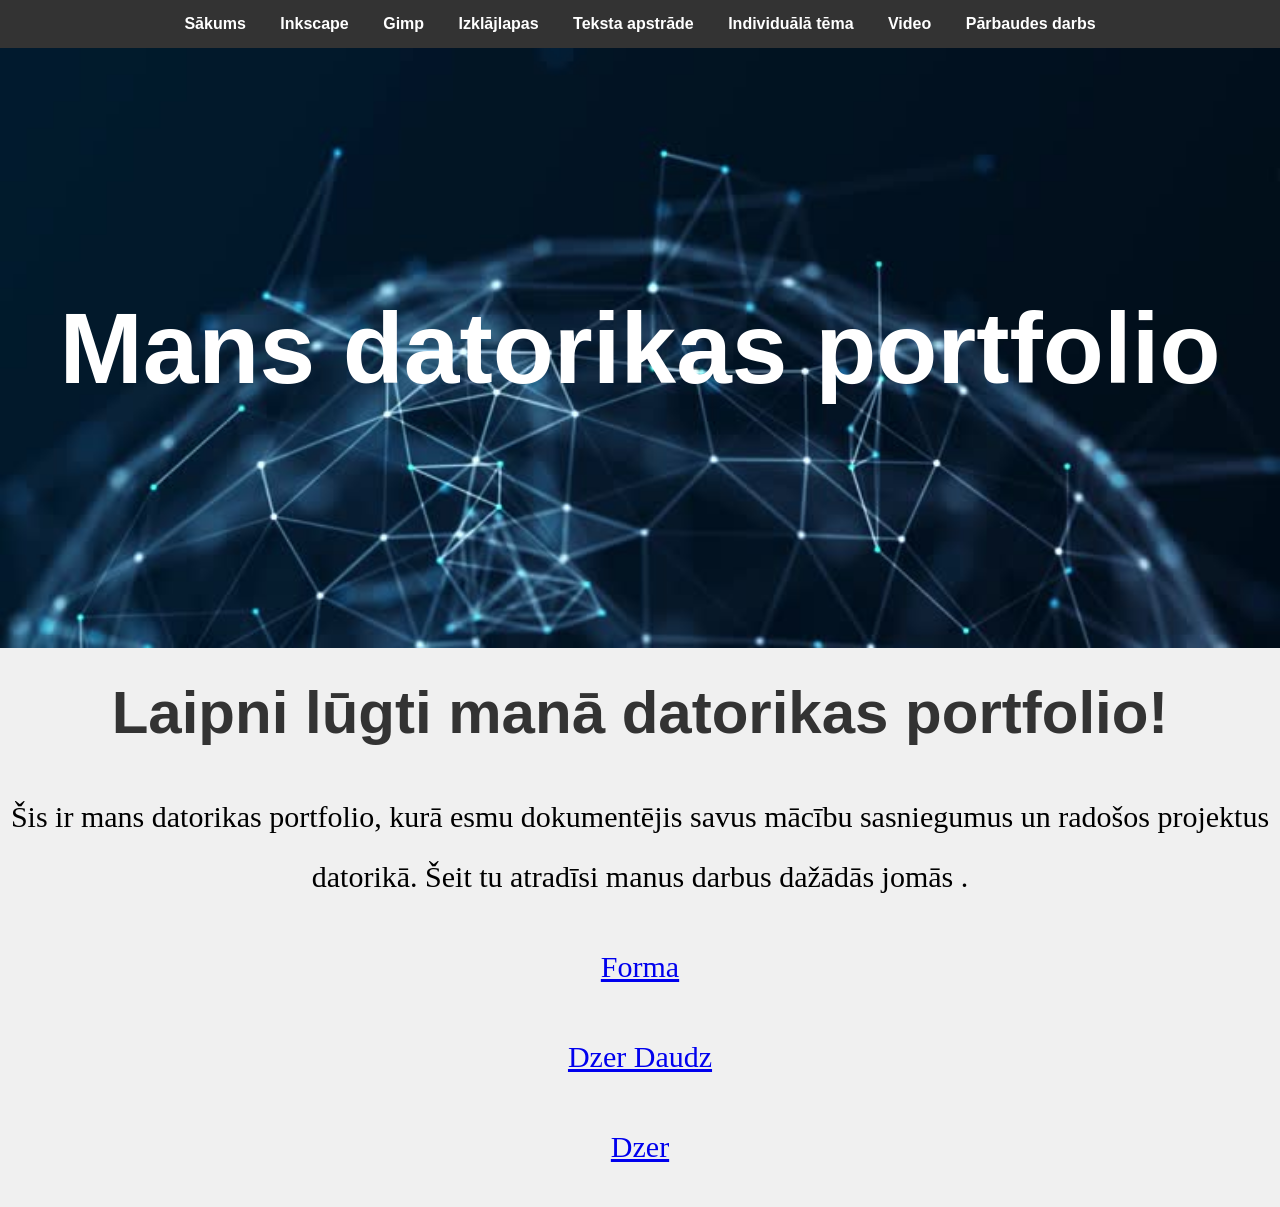
<file: index.html>
<!DOCTYPE html>
<!--
Click nbfs://nbhost/SystemFileSystem/Templates/Licenses/license-default.txt to change this license
Click nbfs://nbhost/SystemFileSystem/Templates/Other/html.html to edit this template
-->
<html>
    <head>
        <link rel="stylesheet" href="newcss.css" type="text/css">
        <title> Mans datorikas portfolio </title>
        
        
  
    </head>
    </header>
    <body>
<nav class="navbar">
    <ul>
        <li><a href="index.html">Sākums</a></li>
        <li><a href="Inkscape.html">Inkscape</a></li>
        <li><a href="Gimp.html">Gimp</a></li>
        <li><a href="aprēķini_zirnis.xlsx">Izklājlapas</a></li>
        <li><a href="#word">Teksta apstrāde</a></li>
        <li><a href="otrais.html">Individuālā tēma</a></li>
        <li><a href="video.html">Video</a></li>
        <li><a href="pd.html">Pārbaudes darbs</a></li>
    </ul>
</nav>
        
    <h1 class="a">Mans datorikas portfolio</h1>
    <h1>Laipni lūgti manā datorikas portfolio!</h1>
    <p>Šis ir mans datorikas portfolio, kurā esmu dokumentējis savus mācību sasniegumus un radošos projektus datorikā. Šeit tu atradīsi manus darbus dažādās jomās .</p>
    <p><a href="forma.html">Forma</a></p>
    <p><a href="dzerdaudz.html">Dzer Daudz</a></p>
<p><a href="dzer.html">Dzer</a></p>

    </body>
</html>
</file>
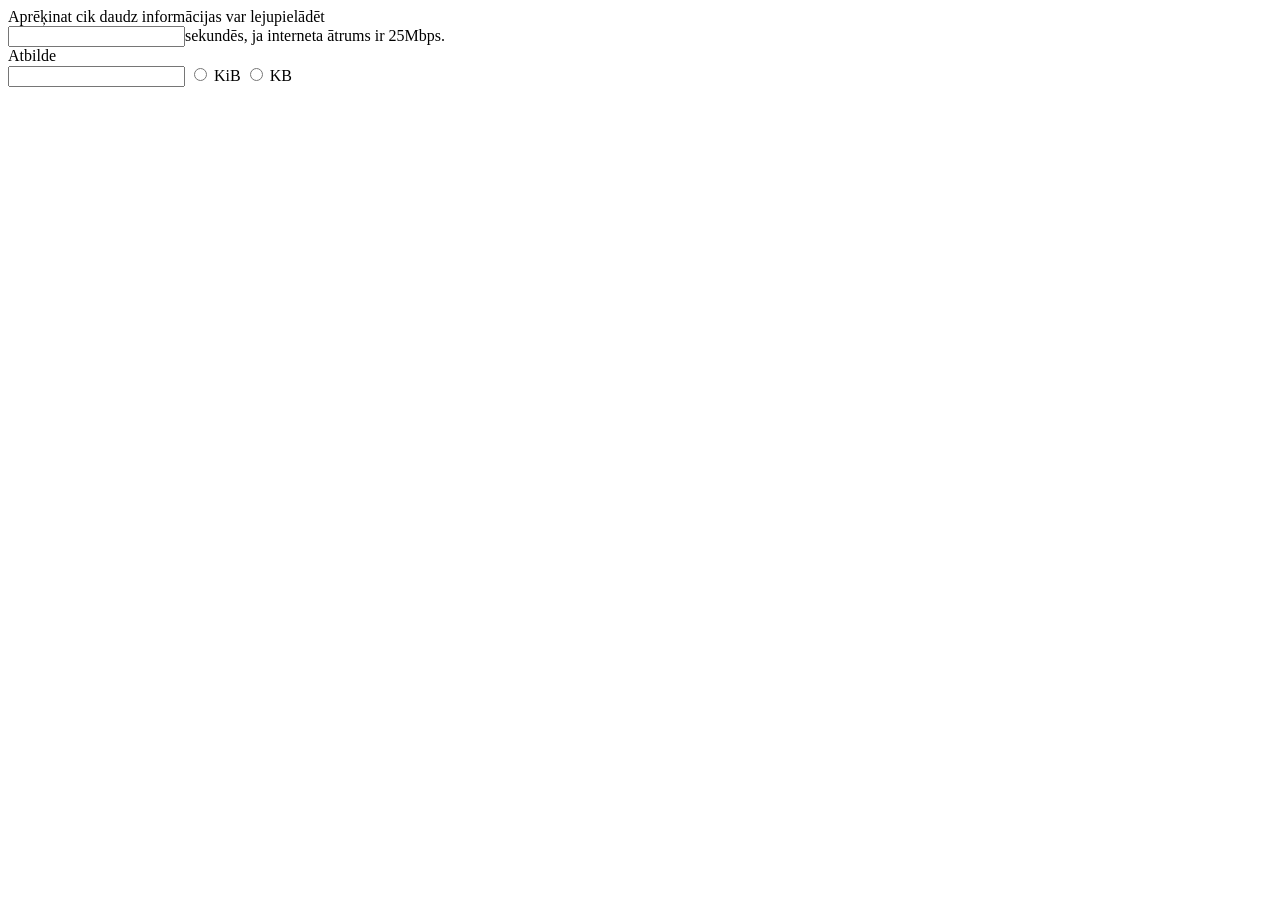
<file: baiti.html>
<!DOCTYPE html>
<!--
Click nbfs://nbhost/SystemFileSystem/Templates/Licenses/license-default.txt to change this license
Click nbfs://nbhost/SystemFileSystem/Templates/ClientSide/html.html to edit this template
-->
<html>
    <head>
        <title>Baiti</title>
        <meta charset="UTF-8">
        <meta name="viewport" content="width=device-width, initial-scale=1.0">
        <script>
         function clearFields(){
             document.getElementById("kaka").value=""
             document.getElementById("paka").value=""
         }   
          </script>
        
    </head>
    <body>
        <form>
            <label for="kaka">Aprēķinat cik daudz informācijas var lejupielādēt</label><br>
            <input type="text" id="kaka" name="kaka" onclick="clearFields()">sekundēs, ja interneta ātrums ir 25Mbps.<br>
            
            
            
            
            <label for="paka">Atbilde</label><br>
            <input type="text" id="paka" name="paka">
            
            
            
            
            
            <input type="radio" id="kakas" onclick="paka.value=3051.757*kaka.value" name="a" value="kaka1">
            <label for="html">KiB</label>
            
            
            
            
            
            <input type="radio" id="kakaZ" name="a" onclick="paka.value=3125*kaka.value" value="kaka1">
            <label for="html">KB</label><br>
            
        </form>
    </body>
</html>
</file>
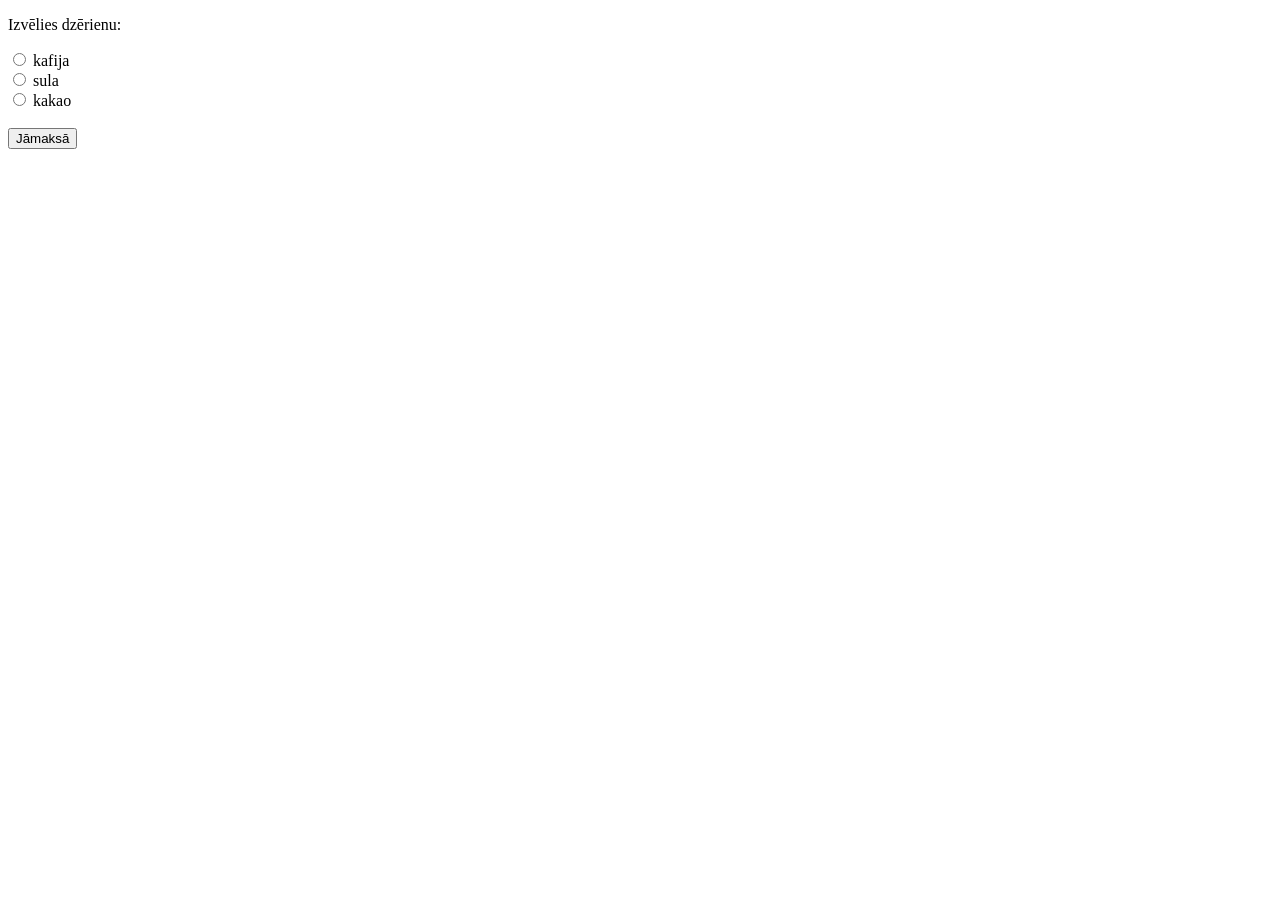
<file: dzer.html>
<!DOCTYPE html>
<html>
<body>
<script>
function maksa() {
    let dz = document.getElementsByName('drink');
    let cena = "";
    for (let i = 0; i < dz.length; i++) {
        if (dz[i].checked) {
            cena = dz[i].value;
        }
    }
    document.getElementById("cena").textContent = cena ? "Cena: " + cena + " €" : "";
}   
</script>
</head>
<body>
<p>Izvēlies dzērienu:</p>
<form>
  <input type="radio" id="kafija" name="drink" value="3.60">
  <label for="kafija">kafija</label><br>
  
  <input type="radio" id="sula" name="drink" value="2.50">
  <label for="sula">sula</label><br>
  
  <input type="radio" id="kakao" name="drink" value="3.20">
  <label for="kakao">kakao</label><br><br>
  
  <input type="button" id="poga" value="Jāmaksā" onclick="maksa()">
  <span id="cena" style="margin-left:10px;"></span>
</form>
</body>
</html>
</file>
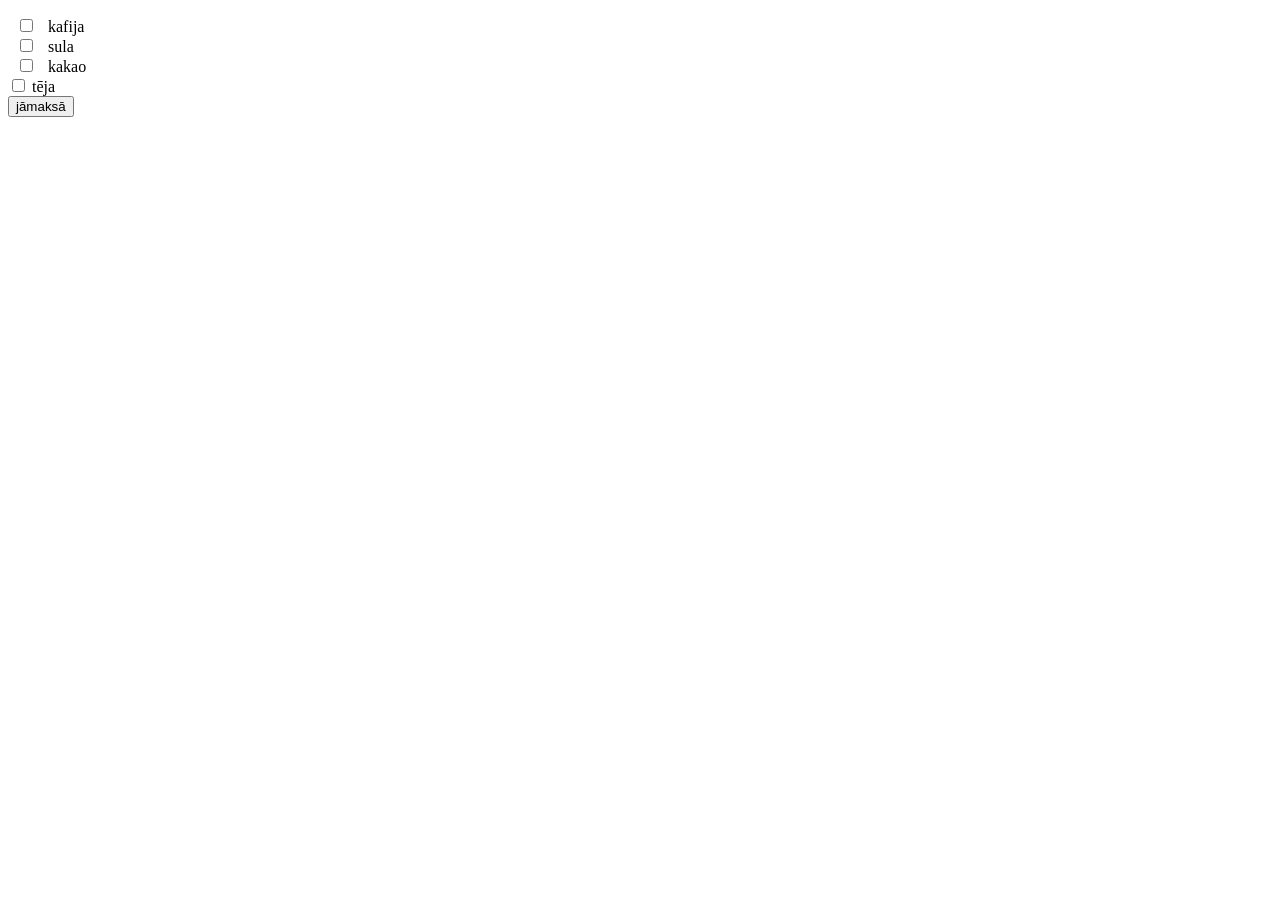
<file: dzerdaudz.html>
<!DOCTYPE html>
<html>
<body>
<script>
function maksa(){
	let dz = document.getElementsByTagName('input');
    let sum=0;
    for(i = 0; i < dz.length-1; i++) {
       if(dz[i].checked) sum+=Number(dz[i].value);
    }
    document.getElementById("maksa").innerHTML="Jāmaksā "+sum;
 }   
</script>
<p id="maksa"></p>
<form>
  <input type="checkbox" id="kafija" name="kafija" value="3.60">
  <label for="kafija">kafija</label><br>
  <input type="checkbox" id="sula"  name="sula" value="2.50">
  <label for="sula">sula</label><br>
  <input type="checkbox" id="kakao" name="kakao" value="3.20">
  <label for="kakao">kakao</label><br>
  <input type="checkbox" id="tēja" name="tēja" value="2.70">
  <label for="tēja">tēja</label><br>
  <input type="button" id="poga" value="jāmaksā" onclick="maksa()">
</form> 
</body>
</html>
</file>
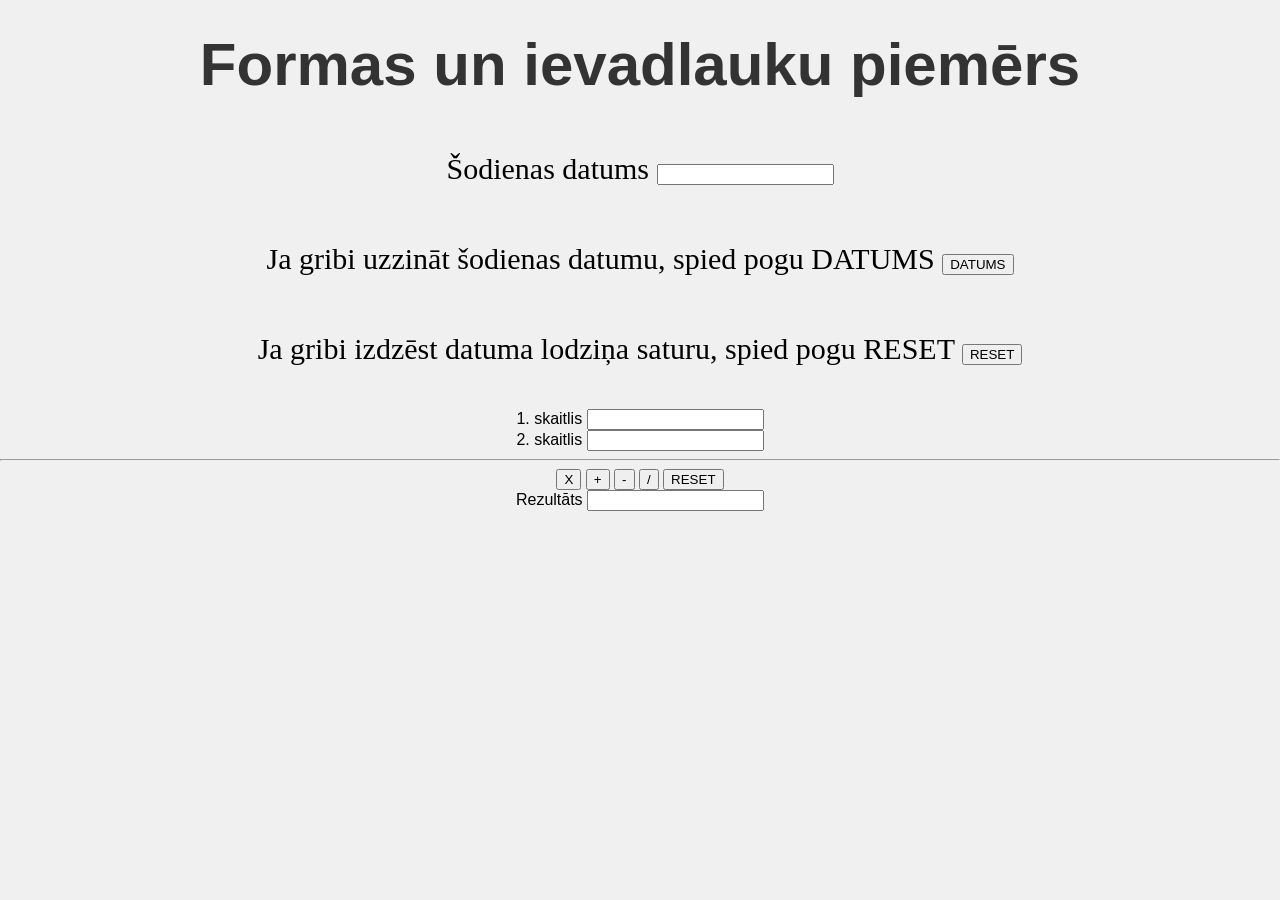
<file: forma.html>
<!DOCTYPE html>
<html>
<head>
    <meta charset="UTF-8">
    <title>Formas</title>
    <link href="newcss.css" rel="stylesheet" type="text/css">
</head>
<body>
    <h1>Formas un ievadlauku piemērs</h1>

<form>
    <p>Šodienas datums <input name="datums"></p>
    <p>Ja gribi uzzināt šodienas datumu, spied pogu DATUMS 
        <input onclick="datums.value=new Date();" name="poga" value="DATUMS" type="button">
    </p>
    <p>Ja gribi izdzēst datuma lodziņa saturu, spied pogu RESET
        <input value="RESET" type="reset">
    </p>
</form>

<form name="mathForm">
    <div>1. skaitlis <input type="text" name="sk1"> </div>
    <div>2. skaitlis <input type="text" name="sk2"> </div>
    <hr>
    <div>
        <input value="X" name="reiz" onclick="mathForm.rez.value=sk1.value*sk2.value" type="button">
        <input value="+" name="plus" onclick="mathForm.rez.value=Number(sk1.value)+Number(sk2.value)" type="button">
        <input value="-" name="minus" onclick="mathForm.rez.value=Number(sk1.value)-Number(sk2.value)" type="button">
        <input value="/" name="dal" onclick="mathForm.rez.value=Number(sk1.value)/Number(sk2.value)" type="button">
        <input value="RESET" type="reset">
    </div>
    <div>Rezultāts <input name="rez"> </div>
</form>
</body>
</html>
</file>
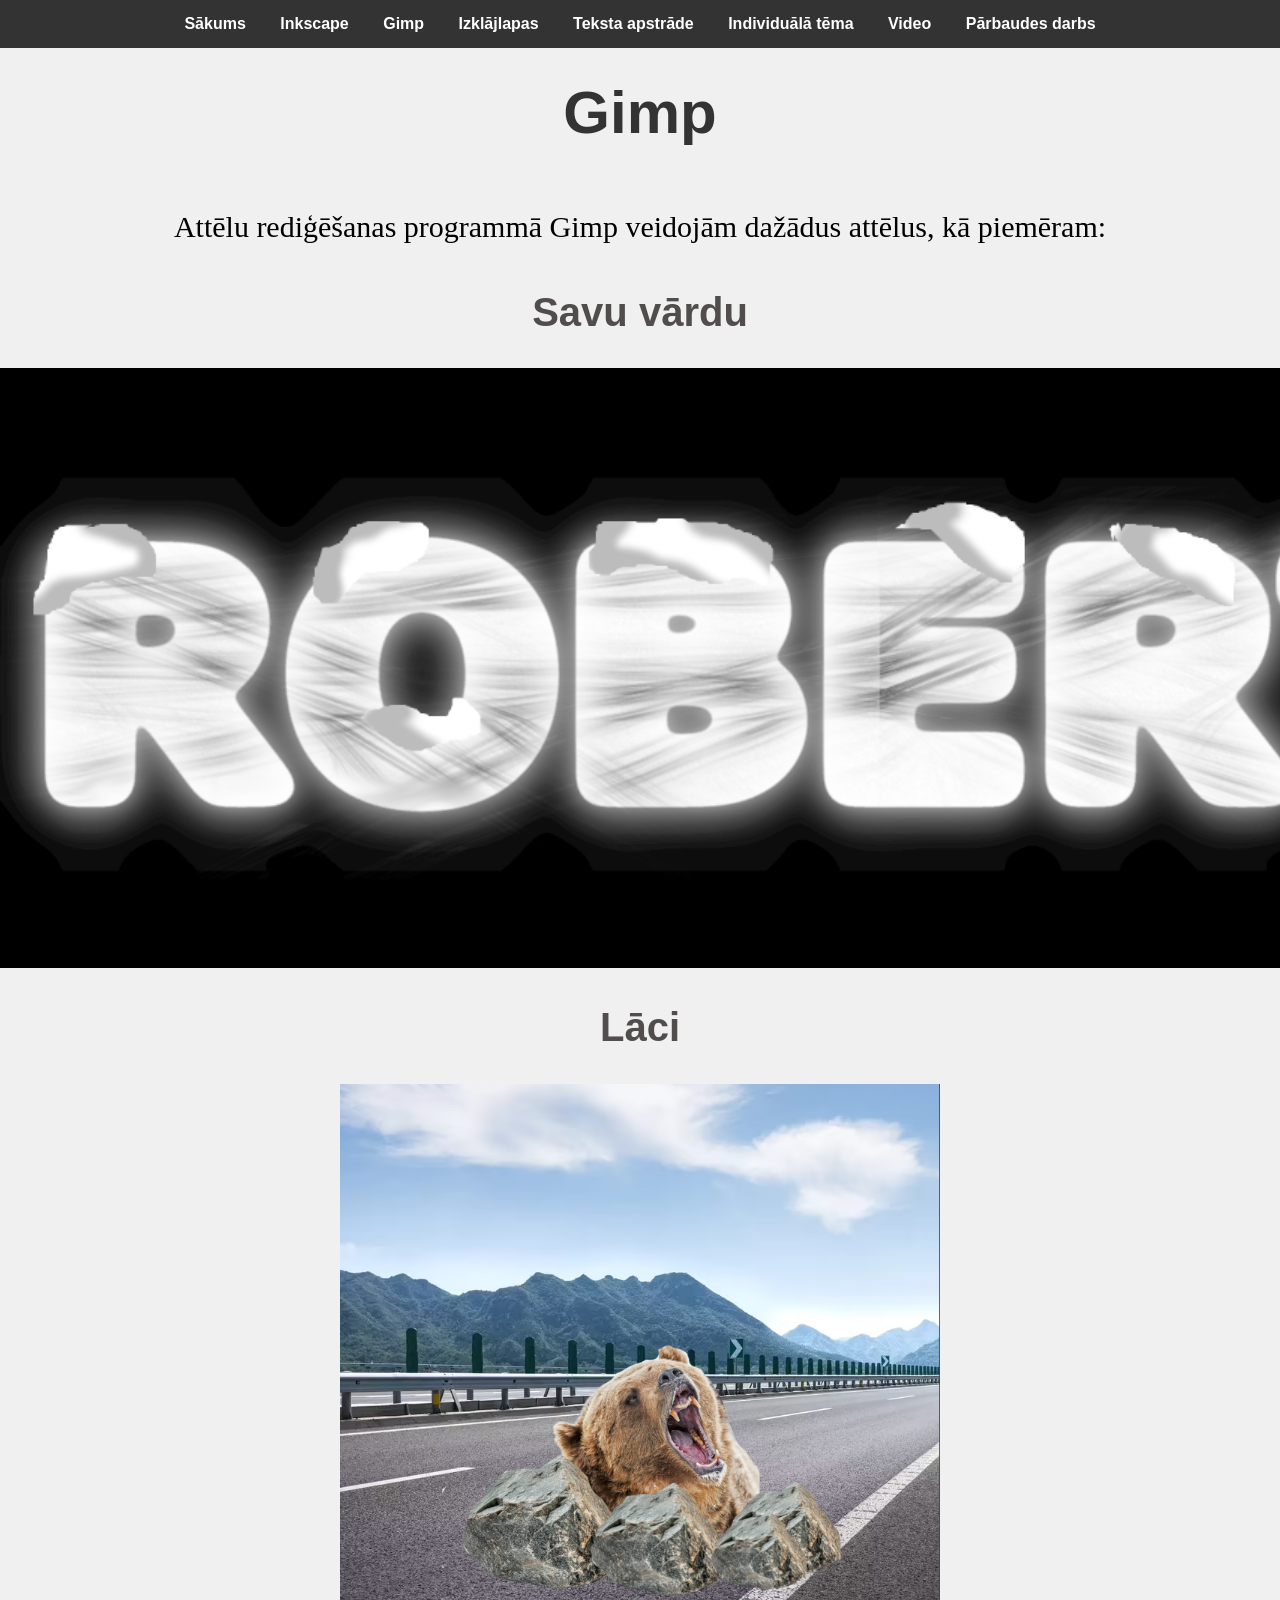
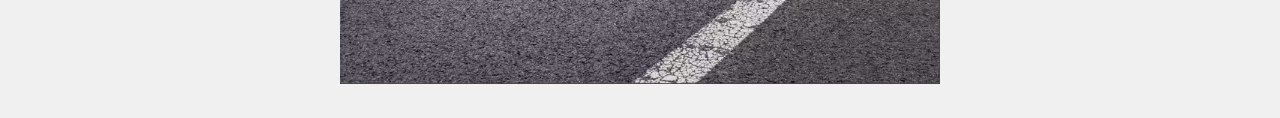
<file: Gimp.html>
<!DOCTYPE html>
<!--
Click nbfs://nbhost/SystemFileSystem/Templates/Licenses/license-default.txt to change this license
Click nbfs://nbhost/SystemFileSystem/Templates/ClientSide/html.html to edit this template
-->
<html>
    <head>
        <title>Gimp</title>
        <meta charset="UTF-8">
        <meta name="viewport" content="width=device-width, initial-scale=1.0">
        <link rel="stylesheet" href="newcss.css">
        
    </head>
    <body>
         <nav class="navbar">
    <ul>
        <li><a href="index.html">Sākums</a></li>
        <li><a href="Inkscape.html">Inkscape</a></li>
        <li><a href="gimp.html">Gimp</a></li>
        <li><a href="aprēķini_zirnis.xlsx">Izklājlapas</a></li>
        <li><a href="#word">Teksta apstrāde</a></li>
        <li><a href="otrais.html">Individuālā tēma</a></li>
        <li><a href="video.html">Video</a></li>
        <li><a href="pd.html">Pārbaudes darbs</a></li>
    </ul>
     <h1> Gimp </h1>
        <p> Attēlu rediģēšanas programmā Gimp veidojām dažādus attēlus, kā piemēram:
     <h2>Savu  vārdu </h2>
    <img src="bildes/Roberts.png" alt=""/>
     <h2> Lāci </h2>
    <img src="bildes/lacis.png" alt=""/>
  
    </p>
    
        
    </body>
</html>
</file>
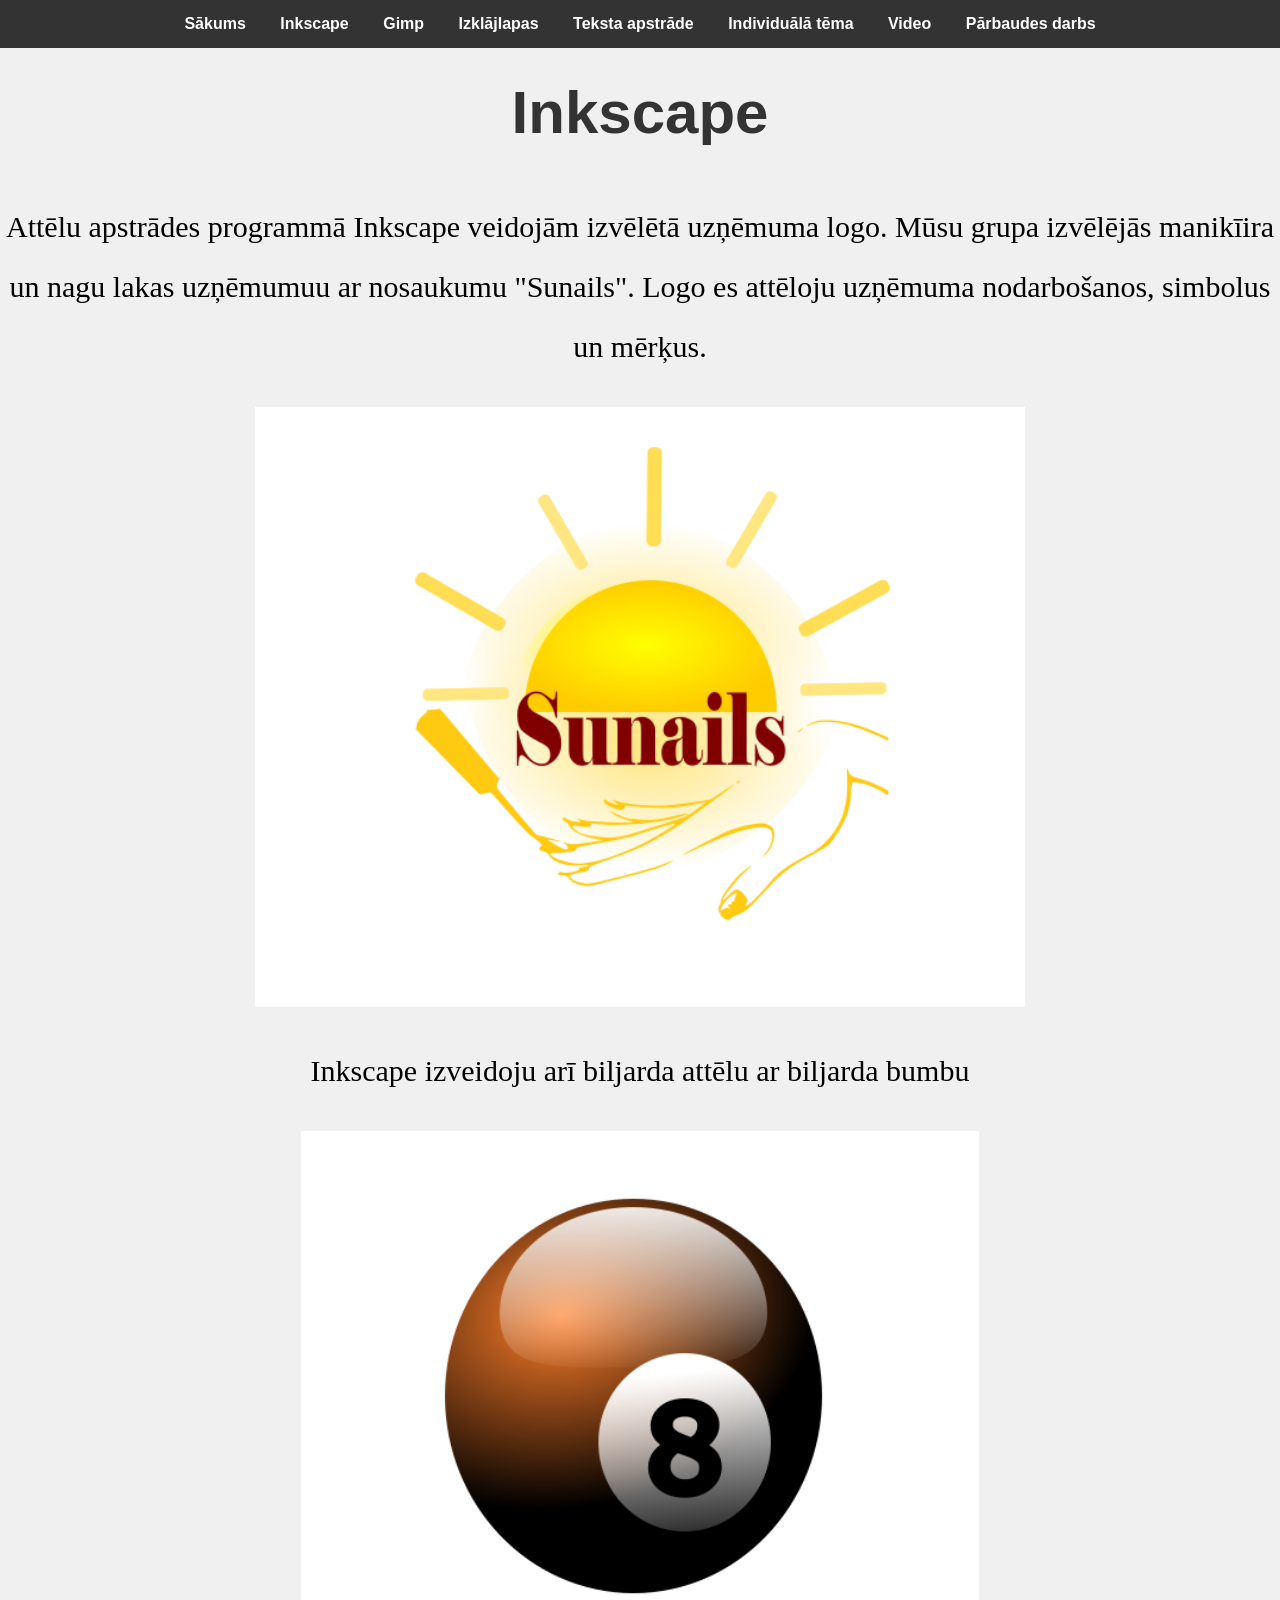
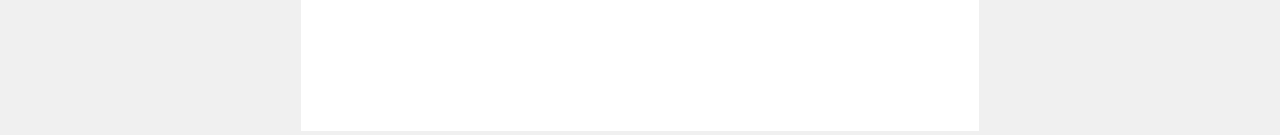
<file: Inkscape.html>
<!DOCTYPE html>
<!--
Click nbfs://nbhost/SystemFileSystem/Templates/Licenses/license-default.txt to change this license
Click nbfs://nbhost/SystemFileSystem/Templates/ClientSide/html.html to edit this template
-->
<html>
    <head>
        <title>Inkscape</title>
        <meta charset="UTF-8">
        <meta name="viewport" content="width=device-width, initial-scale=1.0">
        <link rel="stylesheet" href="newcss.css">
         
    </head>
    <body>
         <nav class="navbar">
    <ul>
        <li><a href="index.html">Sākums</a></li>
        <li><a href="Inkscape.html">Inkscape</a></li>
        <li><a href="Gimp.html">Gimp</a></li>
        <li><a href="aprēķini_zirnis.xlsx">Izklājlapas</a></li>
        <li><a href="#word">Teksta apstrāde</a></li>
        <li><a href="otrais.html">Individuālā tēma</a></li>
        <li><a href="video.html">Video</a></li>
        <li><a href="pd.html">Pārbaudes darbs</a></li>
    </ul>
        <h1>Inkscape</h1>
        <p> Attēlu apstrādes programmā Inkscape veidojām izvēlētā uzņēmuma logo. Mūsu grupa izvēlējās manikīira un nagu lakas uzņēmumuu ar nosaukumu "Sunails". Logo es attēloju uzņēmuma nodarbošanos, simbolus un mērķus.</p>
        <div> <img src="bildes/sunails.png" alt=""/> </div>
        <p> Inkscape izveidoju arī biljarda attēlu ar biljarda bumbu </P>
        <img src="bildes/bumba.png" alt=""/>
        
        
    </body>
</html>
</file>
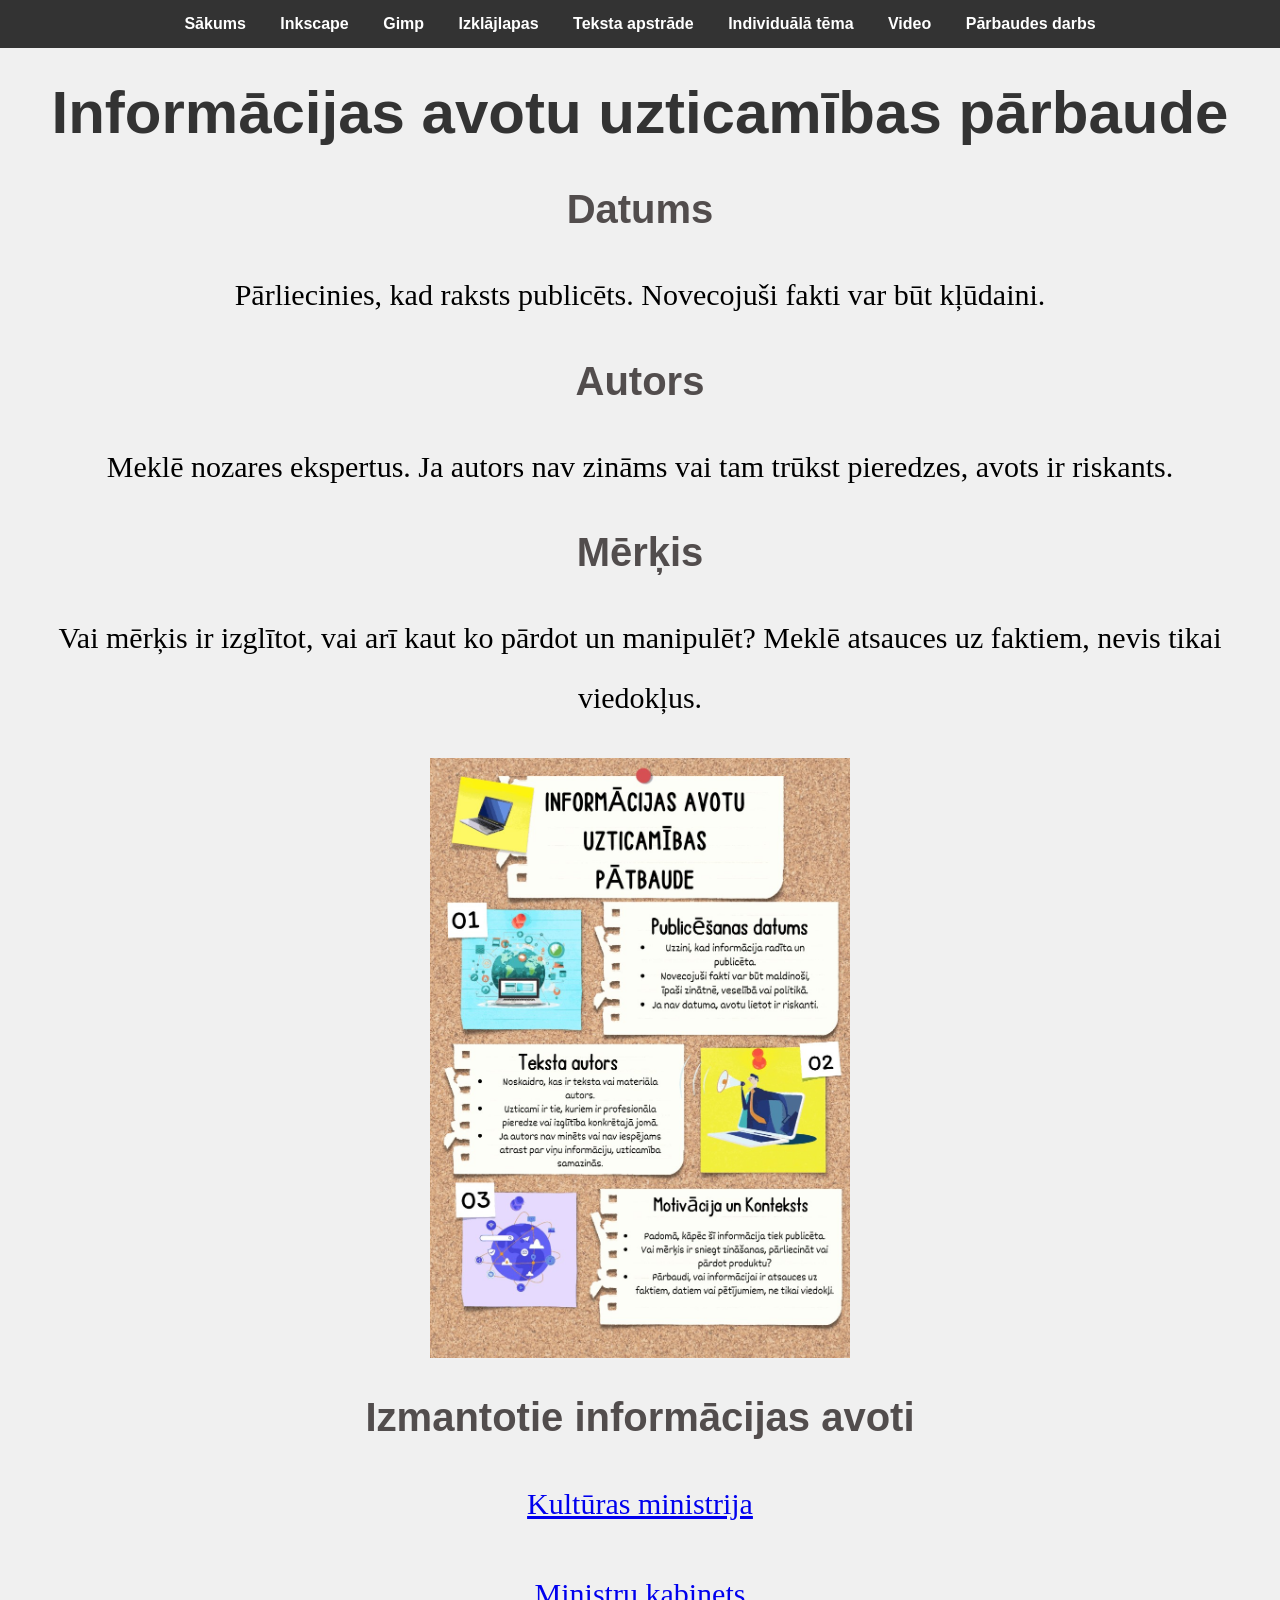
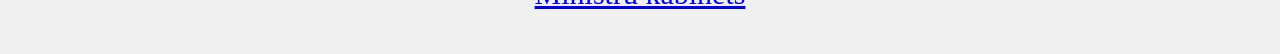
<file: otrais.html>
<!DOCTYPE html>
<!--
Click nbfs://nbhost/SystemFileSystem/Templates/Licenses/license-default.txt to change this license
Click nbfs://nbhost/SystemFileSystem/Templates/ClientSide/html.html to edit this template
-->
<html>
    <head>
        <title>Individuālā tēma</title>
        <meta charset="UTF-8">
        <meta name="viewport" content="width=device-width, initial-scale=1.0">
        <link rel="stylesheet" href="newcss.css" type="text/css">
    </head>
    <body>
        <nav class="navbar">
    <ul>
        <li><a href="index.html">Sākums</a></li>
        <li><a href="Inkscape.html">Inkscape</a></li>
        <li><a href="Gimp.html">Gimp</a></li>
        <li><a href="aprēķini_zirnis.xlsx">Izklājlapas</a></li>
        <li><a href="#word">Teksta apstrāde</a></li>
        <li><a href="otrais.html">Individuālā tēma</a></li>
        <li><a href="video.html">Video</a></li>
        <li><a href="pd.html">Pārbaudes darbs</a></li>
    </ul>
</nav>
        <h1>Informācijas avotu uzticamības pārbaude</h1>
        <h2>Datums</h2>
        <p> Pārliecinies, kad raksts publicēts. Novecojuši fakti var būt kļūdaini. </p>
        <h2>Autors</h2>
        <p> Meklē nozares ekspertus. Ja autors nav zināms vai tam trūkst pieredzes, avots ir riskants.</p>
        <h2>Mērķis</h2>
      <p>Vai mērķis ir izglītot, vai arī kaut ko pārdot un manipulēt? Meklē atsauces uz faktiem, nevis tikai viedokļus. </p>

        <img><img src="bildes/plakats.jpg" alt=""/></img>
        <h2>Izmantotie informācijas avoti</h2>
        <p><a href="https://www.km.gov.lv/lv/medijpratiba">Kultūras ministrija</a></p>
        <p><a href="https://www.mk.gov.lv/lv/rokasgramata-pret-dezinformaciju">Ministru kabinets</a></p>
        
    </body>
</html>
</file>
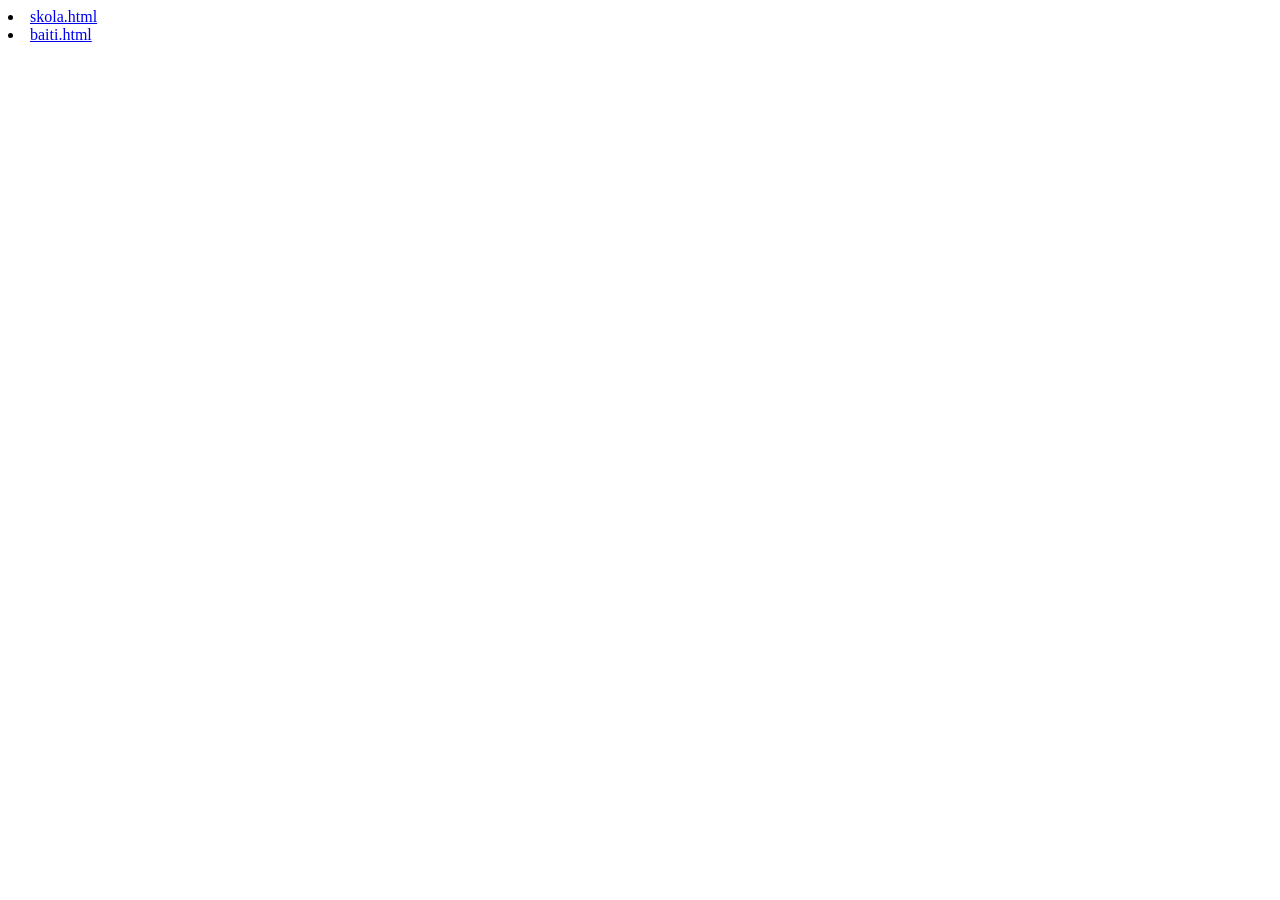
<file: pd.html>
<!DOCTYPE html>
<!--
Click nbfs://nbhost/SystemFileSystem/Templates/Licenses/license-default.txt to change this license
Click nbfs://nbhost/SystemFileSystem/Templates/Other/html.html to edit this template
-->
<html>
    <head>
        <title>TODO supply a title</title>
        <meta charset="UTF-8">
        <meta name="viewport" content="width=device-width, initial-scale=1.0">
    </head>
    <body>
    <li><a href="skola.html">skola.html</a>
    <li><a href="baiti.html">baiti.html</a>
    </body>
</html>
</file>
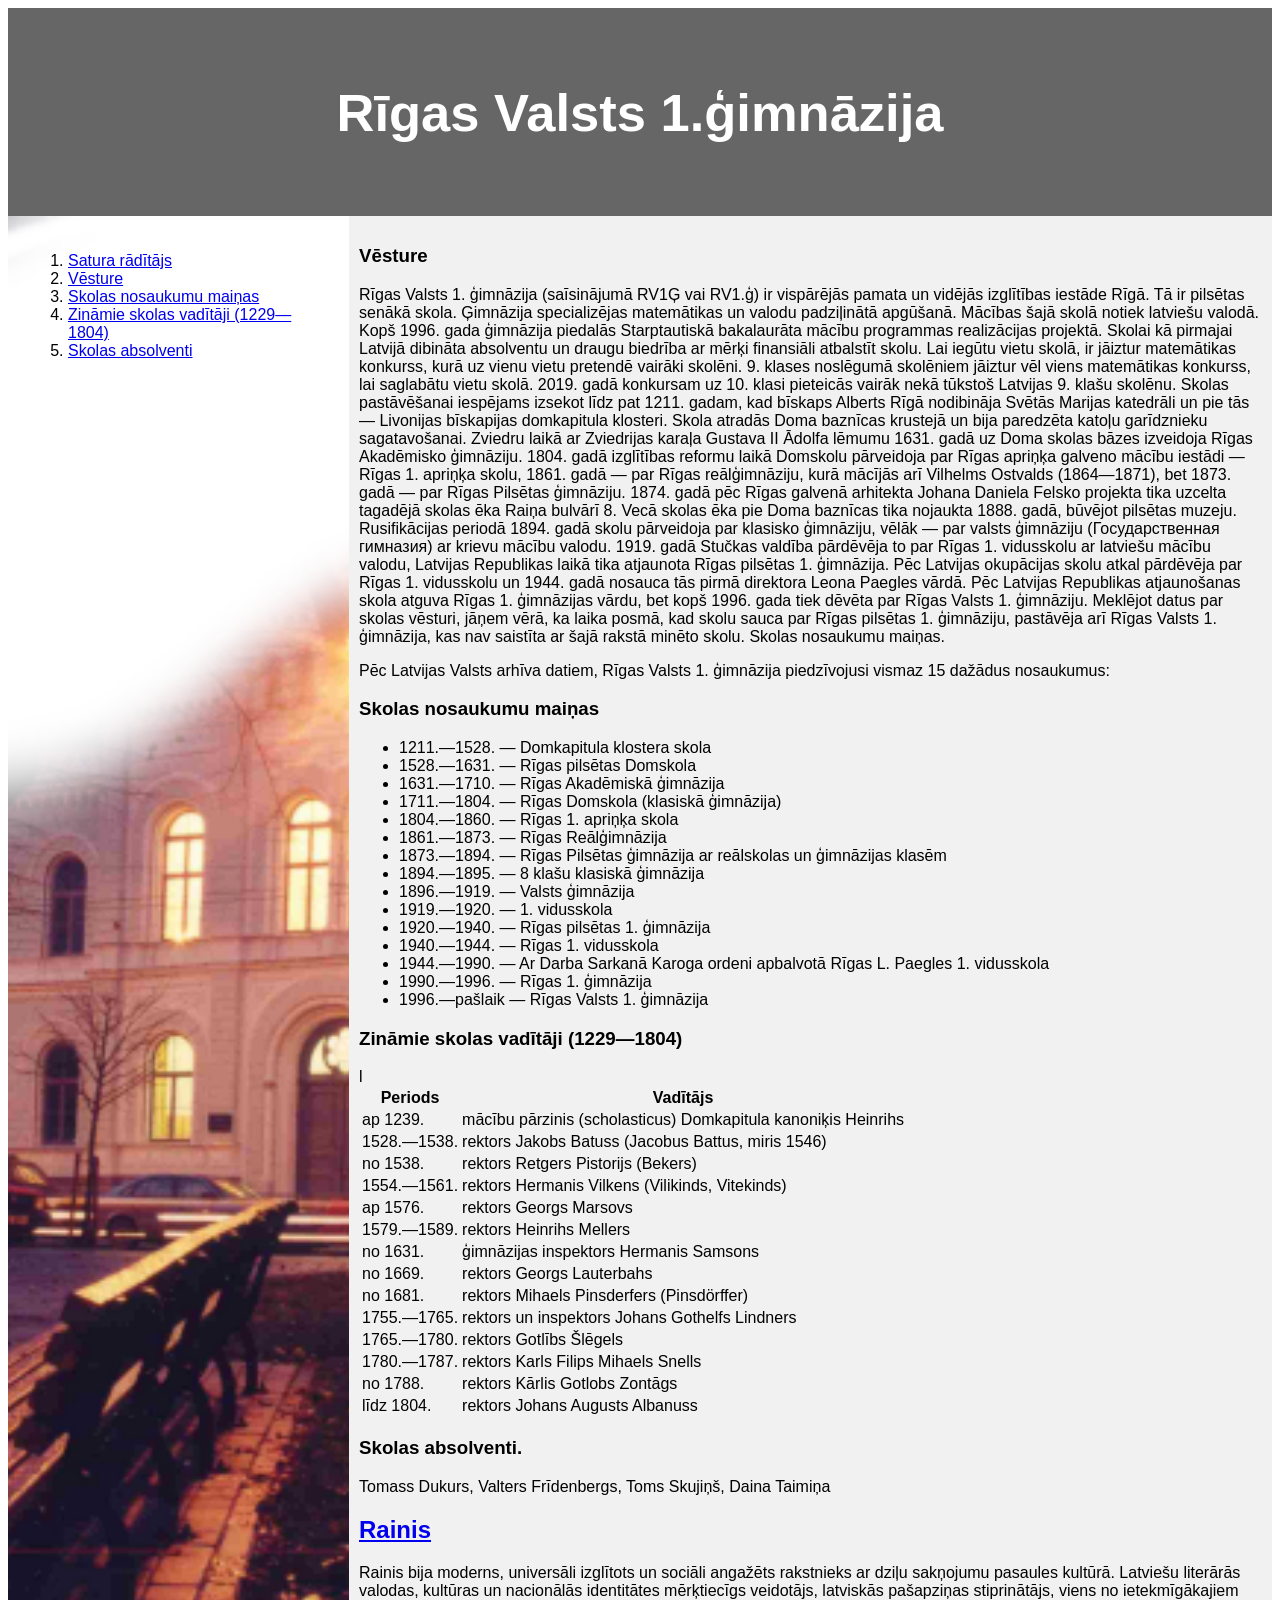
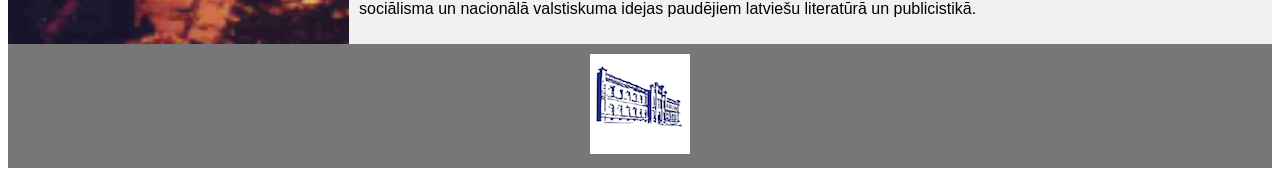
<file: skola.html>
<!DOCTYPE html>
<html lang="en">
<head>
<title>CSS Template</title>
<meta charset="utf-8">
<meta name="viewport" content="width=device-width, initial-scale=1">
<style>
* {
  box-sizing: border-box;
}

body {
  font-family: Arial, Helvetica, sans-serif;
}

/* Style the header */
header {
  background-color: #666;
  padding: 30px;
  text-align: center;
  font-size: 35px;
  color: white;
}

/* Container for flexboxes */
section {
  display: -webkit-flex;
  display: flex;
}

/* Style the navigation menu */
nav {
  -webkit-flex: 1;
  -ms-flex: 1;
  flex: 1;
  background-image:url("bildes/fons.png");
  background-size:cover;
  padding: 20px;
}

/* Style the list inside the menu */
nav ul {
  list-style-type: none;
  padding: 0;
}

/* Style the content */
article {
  -webkit-flex: 3;
  -ms-flex: 3;
  flex: 3;
  background-color: #f1f1f1;
  padding: 10px;
}

/* Style the footer */
footer {
  background-color: #777;
  padding: 10px;
  text-align: center;
  color: white;
}

/* Responsive layout - makes the menu and the content (inside the section) sit on top of each other instead of next to each other */
@media (max-width: 600px) {
  section {
    -webkit-flex-direction: column;
    flex-direction: column;
  }
}
</style>
</head>
<body>

<header>
  <h2>Rīgas Valsts 1.ģimnāzija</h2>
</header>

<section>
  <nav>
    <ol>
      <li><a href="#">Satura rādītājs</a></li>
      <li><a href="skola.html#a">Vēsture</a></li>
      <li><a href="skola.html#b">Skolas nosaukumu maiņas</a></li>
      <li><a href="skola.html#c">Zināmie skolas vadītāji (1229—1804)</a></li>
      <li><a href="skola.html#d">Skolas absolventi</a></li>
    </ol>
  </nav>
  
  <article>
    <h1 id="a">Vēsture</h1>
    
<p>Rīgas Valsts 1. ģimnāzija (saīsinājumā RV1Ģ vai RV1.ģ) ir vispārējās pamata un vidējās izglītības iestāde Rīgā. Tā ir pilsētas senākā skola. Ģimnāzija specializējas matemātikas un valodu padziļinātā apgūšanā. Mācības šajā skolā notiek latviešu valodā. Kopš 1996. gada ģimnāzija piedalās Starptautiskā bakalaurāta mācību programmas realizācijas projektā. Skolai kā pirmajai Latvijā dibināta absolventu un draugu biedrība ar mērķi finansiāli atbalstīt skolu. Lai iegūtu vietu skolā, ir jāiztur matemātikas konkurss, kurā uz vienu vietu pretendē vairāki skolēni. 9. klases noslēgumā skolēniem jāiztur vēl viens matemātikas konkurss, lai saglabātu vietu skolā. 2019. gadā konkursam uz 10. klasi pieteicās vairāk nekā tūkstoš Latvijas 9. klašu skolēnu.
Skolas pastāvēšanai iespējams izsekot līdz pat 1211. gadam, kad bīskaps Alberts Rīgā nodibināja Svētās Marijas katedrāli un pie tās — Livonijas bīskapijas domkapitula klosteri. Skola atradās Doma baznīcas krustejā un bija paredzēta katoļu garīdznieku sagatavošanai. Zviedru laikā ar Zviedrijas karaļa Gustava II Ādolfa lēmumu 1631. gadā uz Doma skolas bāzes izveidoja Rīgas Akadēmisko ģimnāziju. 1804. gadā izglītības reformu laikā Domskolu pārveidoja par Rīgas apriņķa galveno mācību iestādi — Rīgas 1. apriņķa skolu, 1861. gadā — par Rīgas reālģimnāziju, kurā mācījās arī Vilhelms Ostvalds (1864—1871), bet 1873. gadā — par Rīgas Pilsētas ģimnāziju. 1874. gadā pēc Rīgas galvenā arhitekta Johana Daniela Felsko projekta tika uzcelta tagadējā skolas ēka Raiņa bulvārī 8. Vecā skolas ēka pie Doma baznīcas tika nojaukta 1888. gadā, būvējot pilsētas muzeju. Rusifikācijas periodā 1894. gadā skolu pārveidoja par klasisko ģimnāziju, vēlāk — par valsts ģimnāziju (Государственная гимназия) ar krievu mācību valodu. 1919. gadā Stučkas valdība pārdēvēja to par Rīgas 1. vidusskolu ar latviešu mācību valodu, Latvijas Republikas laikā tika atjaunota Rīgas pilsētas 1. ģimnāzija. Pēc Latvijas okupācijas skolu atkal pārdēvēja par Rīgas 1. vidusskolu un 1944. gadā nosauca tās pirmā direktora Leona Paegles vārdā. Pēc Latvijas Republikas atjaunošanas skola atguva Rīgas 1. ģimnāzijas vārdu, bet kopš 1996. gada tiek dēvēta par Rīgas Valsts 1. ģimnāziju. Meklējot datus par skolas vēsturi, jāņem vērā, ka laika posmā, kad skolu sauca par Rīgas pilsētas 1. ģimnāziju, pastāvēja arī Rīgas Valsts 1. ģimnāzija, kas nav saistīta ar šajā rakstā minēto skolu.
Skolas nosaukumu maiņas.
</p>
<p>Pēc Latvijas Valsts arhīva datiem, Rīgas Valsts 1. ģimnāzija piedzīvojusi vismaz 15 dažādus nosaukumus:</p>
<h1 id="b">Skolas nosaukumu maiņas</h1>
<ul>
<li>1211.—1528. — Domkapitula klostera skola</li>
<li>1528.—1631. — Rīgas pilsētas Domskola</li>
<li>1631.—1710. — Rīgas Akadēmiskā ģimnāzija</li>
<li>1711.—1804. — Rīgas Domskola (klasiskā ģimnāzija)</li>
<li>1804.—1860. — Rīgas 1. apriņķa skola</li>
<li>1861.—1873. — Rīgas Reālģimnāzija</li>
<li>1873.—1894. — Rīgas Pilsētas ģimnāzija ar reālskolas un ģimnāzijas klasēm</li>
<li>1894.—1895. — 8 klašu klasiskā ģimnāzija</li>
<li>1896.—1919. — Valsts ģimnāzija</li>
<li>1919.—1920. — 1. vidusskola</li>
<li>1920.—1940. — Rīgas pilsētas 1. ģimnāzija</li>
<li>1940.—1944. — Rīgas 1. vidusskola</li>
<li>1944.—1990. — Ar Darba Sarkanā Karoga ordeni apbalvotā Rīgas L. Paegles 1. vidusskola</li>
<li>1990.—1996. — Rīgas 1. ģimnāzija</li>
<li>1996.—pašlaik — Rīgas Valsts 1. ģimnāzija</li>
    </ul>
<h1 id="c">Zināmie skolas vadītāji (1229—1804)</h1>

<table>
    <tr>
       <th>Periods</th> 
       <th>Vadītājs</th>
    </tr>
    <tr>       
        <td>ap 1239. </td>
<td>mācību pārzinis (scholasticus) Domkapitula kanoniķis Heinrihs</td>
    </tr>
    <tr>
<td>1528.—1538. </td>
<td>rektors Jakobs Batuss (Jacobus Battus, miris 1546)</td>
</tr>
<tr>
  <td> no 1538. 
      <td>rektors Retgers Pistorijs (Bekers) 
</tr>
<tr><td>1554.—1561. </td>
        <td>rektors Hermanis Vilkens (Vilikinds, Vitekinds)</td></tr>
<tr><td>ap 1576. </td>
        <td>rektors Georgs Marsovs</td></tr>
<tr><td>1579.—1589. </td>
        <td>rektors Heinrihs Mellers</td></tr>
<tr><td>no 1631. </td>
        <td>ģimnāzijas inspektors Hermanis Samsons</td></tr>
<tr><td>no 1669.</td>
<td>        rektors Georgs Lauterbahs</td></tr>
<tr><td>no 1681. </td>
        <td>rektors Mihaels Pinsderfers (Pinsdörffer)</td></tr>
<tr><td>1755.—1765.</td> 
        <td>rektors un inspektors Johans Gothelfs Lindners</td></tr>
<tr><td>1765.—1780. 	</td>
        <td>rektors Gotlībs Šlēgels</td></tr>
<tr><td>1780.—1787. 	</td>l
        <td>rektors Karls Filips Mihaels Snells</td></tr>
<tr><td>no 1788. </td>
        <td>rektors Kārlis Gotlobs Zontāgs</td></tr>
<tr><td>līdz 1804. </td>
        <td>rektors Johans Augusts Albanuss</td></tr>
</table>
<h1 id="d">Skolas absolventi.</h1>
<p>Tomass Dukurs, Valters Frīdenbergs, Toms Skujiņš, Daina Taimiņa</p>
<h2> <a href="https://enciklopedija.lv/skirklis/55869-Rainis">Rainis</a></h2>
<p>Rainis bija moderns, universāli izglītots un sociāli angažēts rakstnieks ar dziļu sakņojumu pasaules kultūrā. Latviešu literārās valodas, kultūras un nacionālās identitātes mērķtiecīgs veidotājs, latviskās pašapziņas stiprinātājs, viens no ietekmīgākajiem sociālisma un nacionālā valstiskuma idejas paudējiem latviešu literatūrā un publicistikā.<p>
  </article>
</section>

<footer>
    <a href="https://www.r1g.edu.lv/"><img src="bildes/logo.png" alt=""/></a>
   
</footer>

</body>
</html>
</file>
<file: newcss.css>
/*
Click nbfs://nbhost/SystemFileSystem/Templates/Licenses/license-default.txt to change this license
Click nbfs://nbhost/SystemFileSystem/Templates/ClientSide/css.css to edit this template
*/
/* 
    Created on : Feb 20, 2026, 1:52:13 PM
    Author     : rzirnis
*/

body {
    font-family: Arial, sans-serif;
    margin: 0;
    padding: 0;
    background-color: #f0f0f0;
    text-align:center;
}

.navbar ul{
    margin: 0;
    padding: 15px;
    background-color: #333;
}

.navbar li {
    display: inline;
    margin: 0 15px;
    
}

.navbar a {
    color: white;
    text-decoration: none;
    font-weight: bold;
    
}

.navbar a:hover {
    color: blueviolet;
}

.a {
    background-image: url("bildes/bomzis.jpg");
    background-size: cover;
    height: 600px;
    display: flex;
    align-items: center;  
    justify-content: center;
    color: white;
    font-size:100px;
    margin: 0;
}

.video {
    width: 80%;
    max-width: 800px;
    margin-top: 20px;
    border: 2px solid #333;
    border-radius: 10px;
}

h1 {
    font-size:60px;
    margin-top: 30px;
    color: #333;
}
p {
    font-family:Verdana;
    font-size:30px;
    line-height: 2;
}
h2{
    font-size:40px;
    color:#524D4D;
    
}
img{
    text-align:center;
    height:600px;
}
</file>
